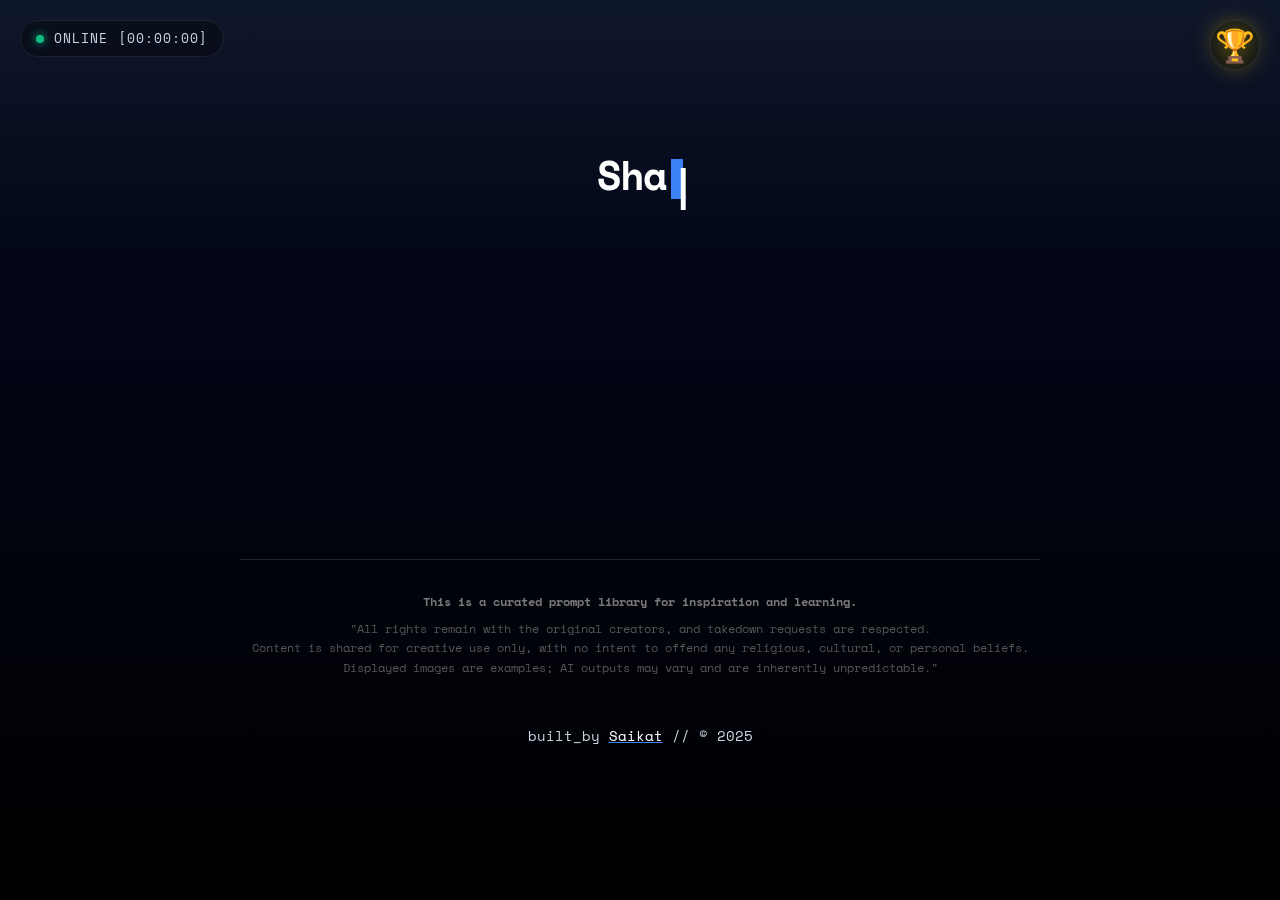
<file: index.html>
<!DOCTYPE html>
<html lang="en">
<head>
    <meta charset="UTF-8">
    <meta name="viewport" content="width=device-width, initial-scale=1.0">
    <title>&lt;prompts/🍌&gt;</title>
    
    <link rel="preconnect" href="https://fonts.googleapis.com">
    <link rel="preconnect" href="https://fonts.gstatic.com" crossorigin>
    <link href="https://fonts.googleapis.com/css2?family=Space+Mono:ital,wght@0,400;0,700;1,400&display=swap" rel="stylesheet">
    
    <link rel="stylesheet" href="assets/css/style.css">
</head>
<body>

    <div class="system-status">
    <span class="status-dot"></span> ONLINE <span id="clock">[00:00:00]</span>
</div>

<div class="tips-btn-wrapper fade-in-delayed">
    <button class="tips-btn" onclick="openTips()">[ TIPS & TRICKS ]</button>
</div>

    <div class="trophy-btn" onclick="openLeaderboard()" title="View Editor's Choice">🏆</div>

    <header>
        <div class="logo-area">
            <span id="typing-target"></span><span class="cursor">|</span>
        </div>

        <p class="subtitle fade-in-delayed">_curated_collection_of_ideas.exe</p>
        
        <div class="search-container fade-in-delayed">
            <input type="text" id="searchInput" placeholder="Search prompts (e.g. #setup)...">
        </div>
    </header>

    <main id="prompt-container">
        </main>

    <div id="leaderboard-modal" class="modal">
        <div class="modal-content">
            <span class="close-btn" onclick="closeLeaderboard()">&times;</span>
            
            <h2 style="font-size: 1.4rem; border-bottom: 1px solid #333; padding-bottom: 1rem; margin-bottom: 1rem; color: #fff;">
                🏆 Editor's Choice 
                <span style="font-size: 0.7rem; background: var(--accent); color: white; padding: 3px 8px; border-radius: 4px; vertical-align: middle; margin-left: 10px; letter-spacing: 1px;">
                    THIS MONTH
                </span>
            </h2>

            <div id="leaderboard-list">
                </div>
        </div>
    </div>

    <footer>
        <div class="disclaimer">
            <p class="disclaimer-title">This is a curated prompt library for inspiration and learning.</p>
            <p>"All rights remain with the original creators, and takedown requests are respected.<br>
            Content is shared for creative use only, with no intent to offend any religious, cultural, or personal beliefs.<br>
            Displayed images are examples; AI outputs may vary and are inherently unpredictable."</p>
        </div>
        <p class="credit">built_by <span class="highlight">Saikat</span> // © 2025</p>
    </footer>

    <div id="mobile-warning">
    <div class="warning-content">
        <span style="color: #FFD700;">[!] SYSTEM_MSG:</span> 
        For best visuals, enable <b>Desktop Mode</b>.
    </div>
    <span class="close-warning" onclick="closeWarning()">[x]</span>
</div>

    <script src="assets/js/main.js"></script>

    <div id="tips-modal" class="modal">
    <div class="modal-content">
        <div class="modal-header">
            <h2>> Nano_Banana_Tips.txt</h2>
            <span class="close-modal" onclick="closeTips()">&times;</span>
        </div>
        <div class="modal-body tips-content">
            <h3 style="color: #FFD700; margin-bottom: 20px; font-size: 1.1rem; border-bottom: 1px solid rgba(255,255,255,0.1); padding-bottom: 10px;">Tips for Best Results with Nano Banana</h3>

            <div style="margin-bottom: 15px;">
                <strong style="color: #fff; font-size: 1rem;">1. Start simple.</strong><br>
                <span style="color: #ccc;">Begin with your actual idea or base prompt. Don’t overthink it on the first try.</span>
            </div>

            <div style="margin-bottom: 15px;">
                <strong style="color: #fff; font-size: 1rem;">2. Refine, don’t overload.</strong><br>
                <span style="color: #ccc;">If the result isn’t right, add a few clear details (lighting, mood, pose). Avoid adding too many instructions at once—it can confuse the model.</span>
            </div>

            <div style="margin-bottom: 15px;">
                <strong style="color: #fff; font-size: 1rem;">3. Fix face mismatch properly.</strong><br>
                <span style="color: #ccc;">If the face doesn’t match, edit your prompt and add this line at the end:</span>
                <div style="background: rgba(255,255,255,0.05); padding: 10px; border-left: 3px solid #FFD700; margin-top: 5px; font-family: 'Courier New', monospace; color: #a5f3fc; font-size: 0.9rem;">
                    "Use reference photo 100% for face details."
                </div>
            </div>

            <div style="margin-bottom: 15px;">
                <strong style="color: #fff; font-size: 1rem;">4. Use visual guidance.</strong><br>
                <span style="color: #ccc;">If it still doesn't work, take a screenshot of the target style and prompt:</span>
                <div style="background: rgba(255,255,255,0.05); padding: 10px; border-left: 3px solid #FFD700; margin-top: 5px; font-family: 'Courier New', monospace; color: #a5f3fc; font-size: 0.9rem;">
                    "The result should look like this, but with the reference image I provided."
                </div>
            </div>

            <p style="text-align: center; margin-top: 25px; color: #FFD700; font-weight: bold; opacity: 0.8;">_Simple steps. Better control. Cleaner results._</p>
        </div>
    </div>
</div>
</body>
</html>
</file>
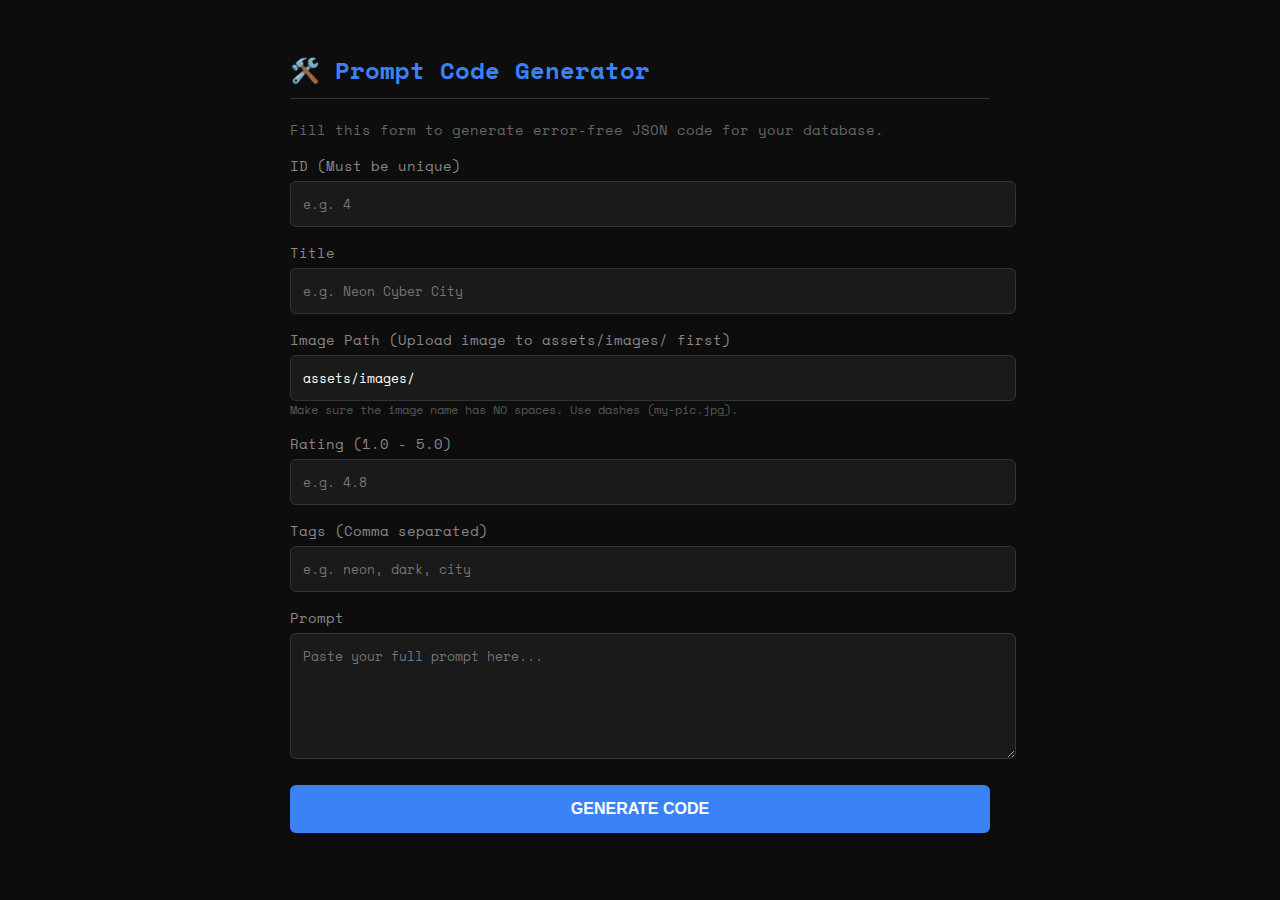
<file: admin.html>
<!DOCTYPE html>
<html lang="en">
<head>
    <meta charset="UTF-8">
    <meta name="viewport" content="width=device-width, initial-scale=1.0">
    <title>Admin Panel - Prompt Generator</title>
    <link href="https://fonts.googleapis.com/css2?family=Space+Mono:wght@400;700&display=swap" rel="stylesheet">
    <style>
        body {
            background-color: #0d0d0d;
            color: #eee;
            font-family: 'Space Mono', monospace;
            padding: 2rem;
            max-width: 700px;
            margin: 0 auto;
        }
        h2 { border-bottom: 1px solid #333; padding-bottom: 10px; color: #3b82f6; }
        
        /* Form Styles */
        label { display: block; margin-top: 15px; color: #888; font-size: 0.9rem; }
        input, textarea {
            width: 100%;
            background: #1a1a1a;
            border: 1px solid #333;
            color: white;
            padding: 12px;
            margin-top: 5px;
            border-radius: 6px;
            font-family: inherit;
            outline: none;
        }
        input:focus, textarea:focus { border-color: #3b82f6; }
        
        /* Buttons */
        .btn {
            width: 100%;
            padding: 15px;
            background: #3b82f6;
            color: white;
            border: none;
            border-radius: 6px;
            cursor: pointer;
            font-weight: bold;
            margin-top: 20px;
            font-size: 1rem;
            transition: 0.2s;
        }
        .btn:hover { background: #2563eb; }
        
        /* Output Box */
        #output-area {
            display: none;
            background: #111;
            border: 1px solid #333;
            padding: 20px;
            margin-top: 30px;
            border-radius: 8px;
        }
        pre { white-space: pre-wrap; word-wrap: break-word; color: #a5f3fc; }
        .copy-btn { background: #10b981; margin-top: 10px; }
        .copy-btn:hover { background: #059669; }

        .hint { font-size: 0.75rem; color: #555; }
    </style>
</head>
<body>

    <h2>🛠️ Prompt Code Generator</h2>
    <p style="color:#666; font-size:0.9rem;">Fill this form to generate error-free JSON code for your database.</p>

    <label>ID (Must be unique)</label>
    <input type="number" id="id" placeholder="e.g. 4">

    <label>Title</label>
    <input type="text" id="title" placeholder="e.g. Neon Cyber City">

    <label>Image Path (Upload image to assets/images/ first)</label>
    <input type="text" id="image" value="assets/images/" placeholder="assets/images/my-pic.jpg">
    <div class="hint">Make sure the image name has NO spaces. Use dashes (my-pic.jpg).</div>

    <label>Rating (1.0 - 5.0)</label>
    <input type="number" step="0.1" id="rating" placeholder="e.g. 4.8">

    <label>Tags (Comma separated)</label>
    <input type="text" id="tags" placeholder="e.g. neon, dark, city">

    <label>Prompt</label>
    <textarea id="prompt" rows="5" placeholder="Paste your full prompt here..."></textarea>

    <button class="btn" onclick="generateJSON()">GENERATE CODE</button>

    <div id="output-area">
        <h3 style="margin-top:0; color:#888;">Copy this code:</h3>
        <textarea id="finalCode" rows="12" style="color:#4ade80; font-family:monospace;"></textarea>
        <button class="btn copy-btn" onclick="copyCode()">COPY TO CLIPBOARD</button>
        <p style="color:yellow; font-size:0.8rem; margin-top:10px;">
            ⚠️ Don't forget to add a <b>comma (,)</b> after the previous item in prompts.json!
        </p>
    </div>

    <script>
        function generateJSON() {
            const id = document.getElementById('id').value;
            const title = document.getElementById('title').value;
            const image = document.getElementById('image').value;
            const rating = document.getElementById('rating').value;
            const tags = document.getElementById('tags').value.split(',').map(t => t.trim()).filter(t => t);
            const prompt = document.getElementById('prompt').value;

            if(!id || !title || !prompt) {
                alert("Please fill in ID, Title and Prompt!");
                return;
            }

            // Creating the object
            const jsonObj = {
                id: parseInt(id),
                title: title,
                prompt: prompt,
                tags: tags,
                image: image,
                rating: parseFloat(rating)
            };

            // Formatting JSON properly
            // Putting a comma at the start to remind user (safe trick)
            const jsonString = ",\n" + JSON.stringify(jsonObj, null, 4);

            document.getElementById('finalCode').value = jsonString;
            document.getElementById('output-area').style.display = 'block';
        }

        function copyCode() {
            const codeBox = document.getElementById('finalCode');
            codeBox.select();
            document.execCommand("copy");
            alert("Code Copied! Now paste it at the bottom of data/prompts.json");
        }
    </script>

</body>
</html>
</file>
<file: assets/css/style.css>
/* --- Variables & Reset --- */
:root {
    --text-main: #ffffff;
    --text-dim: #cbd5e1;
    --accent: #3b82f6; /* Bright Blue */
    --card-bg: rgba(20, 20, 30, 0.6);
    --border: rgba(255, 255, 255, 0.08);
    --font-console: 'Space Mono', monospace;
    --gold: #FFD700;
}

* { margin: 0; padding: 0; box-sizing: border-box; }

body {
    background: linear-gradient(180deg, #0f172a 0%, #020617 30%, #000000 100%);
    min-height: 100vh;
    color: var(--text-main);
    font-family: var(--font-console);
    overflow-x: hidden;
    padding-bottom: 2rem;
}

/* --- HEADER & ANIMATION STYLES --- */
header {
    text-align: center;
    padding: 5rem 1rem 3rem;
    min-height: 350px; /* Keeps layout stable during animation */
    display: flex;
    flex-direction: column;
    justify-content: center;
    align-items: center;
}

.logo-area {
    font-size: 2.5rem; /* Base size */
    font-weight: 700;
    letter-spacing: -1px;
    margin-bottom: 1rem;
    min-height: 60px;
    display: inline-block;
}

/* Blinking Cursor */
.cursor {
    display: inline-block;
    width: 12px;
    height: 40px;
    background-color: var(--accent);
    animation: blink 1s step-end infinite;
    margin-left: 5px;
    vertical-align: bottom;
    margin-bottom: 5px;
}

@keyframes blink { 50% { opacity: 0; } }

/* Neon Glow Effect for Hash (#) */
.neon-hash-active {
    display: inline-block;
    color: var(--accent);
    transform: scale(2); /* Big Zoom */
    text-shadow: 
        0 0 10px var(--accent),
        0 0 20px var(--accent),
        0 0 40px var(--accent),
        0 0 80px var(--accent); /* Strong Blue Glow */
    transition: all 0.8s ease;
}

/* Final Logo Pop Effect */
.final-logo {
    display: inline-block;
    animation: popIn 0.8s cubic-bezier(0.175, 0.885, 0.32, 1.275);
}
.banana { filter: sepia(100%) hue-rotate(5deg); display: inline-block; }

@keyframes popIn {
    0% { transform: scale(0); opacity: 0; }
    80% { transform: scale(1.1); }
    100% { transform: scale(1); opacity: 1; }
}

/* Subtitle & Search Fade In */
.fade-in-delayed {
    opacity: 0;
    transform: translateY(20px);
    transition: all 1s ease-out;
}
.visible { opacity: 1; transform: translateY(0); }

/* --- SEARCH BAR --- */
.search-container {
    margin-top: 2rem;
    display: flex;
    justify-content: center;
    width: 100%;
}

#searchInput {
    width: 100%;
    max-width: 500px;
    padding: 1rem 1.5rem;
    border-radius: 50px;
    border: 1px solid var(--border);
    background: rgba(255, 255, 255, 0.05);
    color: var(--text-main);
    font-family: var(--font-console);
    font-size: 1rem;
    outline: none;
    transition: all 0.3s ease;
    backdrop-filter: blur(5px);
}

#searchInput:focus {
    border-color: var(--accent);
    box-shadow: 0 0 20px rgba(59, 130, 246, 0.3);
    background: rgba(0, 0, 0, 0.4);
}

/* --- TROPHY BUTTON --- */
.trophy-btn {
    position: fixed;
    top: 20px;
    right: 20px;
    font-size: 2rem;
    cursor: pointer;
    z-index: 1000;
    filter: drop-shadow(0 0 10px rgba(255, 215, 0, 0.5));
    transition: transform 0.2s;
    background: rgba(0,0,0,0.3);
    width: 50px; height: 50px;
    display: flex; align-items: center; justify-content: center;
    border-radius: 50%;
    border: 1px solid var(--border);
    backdrop-filter: blur(5px);
}
.trophy-btn:hover { transform: scale(1.1) rotate(10deg); background: rgba(59, 130, 246, 0.2); }

/* --- CARDS (Zig-Zag Layout) --- */
#prompt-container {
    max-width: 1200px;
    margin: 0 auto;
    padding: 2rem;
    display: flex;
    flex-direction: column;
    gap: 5rem;
}

.card {
    display: flex;
    width: 90%;
    min-height: 400px;
    background: var(--card-bg);
    border: 1px solid var(--border);
    border-radius: 20px;
    overflow: hidden;
    backdrop-filter: blur(12px);
    opacity: 0;
    transform: translateY(100px);
    transition: all 0.8s cubic-bezier(0.22, 1, 0.36, 1);
}

/* Zig-Zag Magic */
.card:nth-child(odd) { margin-right: auto; text-align: left; }
.card:nth-child(even) { margin-left: auto; flex-direction: row-reverse; }

/* Visible State */
.card.visible { opacity: 1; transform: translateY(0); }
.card:hover { border-color: var(--accent); box-shadow: 0 0 40px rgba(59, 130, 246, 0.15); }

/* Card Image */
.card-img-wrapper { flex: 1; min-width: 40%; overflow: hidden; position: relative; }
.card-img { width: 100%; height: 100%; object-fit: cover; transition: transform 0.6s ease; }
.card:hover .card-img { transform: scale(1.06); }

/* Card Content */
.card-content { flex: 1.2; padding: 3rem; display: flex; flex-direction: column; justify-content: center; position: relative;}
.card-title { font-size: 1.8rem; margin-bottom: 1rem; color: var(--text-main); }

/* Ratings */
.rating-box {
    margin-bottom: 0.8rem;
    color: var(--gold);
    font-size: 1.1rem;
    display: inline-block;
}
.star-score { font-size: 0.8rem; color: var(--text-dim); margin-left: 8px; }

/* Prompt Box */
.card-prompt-box {
    background: rgba(0, 0, 0, 0.4);
    padding: 1.5rem;
    border-radius: 10px;
    border-left: 3px solid var(--accent);
    color: var(--text-dim);
    font-size: 0.95rem;
    line-height: 1.7;
    margin-bottom: 1.5rem;
    position: relative;
    box-shadow: inset 0 2px 10px rgba(0,0,0,0.5);
}

/* Copy Button */
.copy-btn {
    position: absolute;
    top: 10px; right: 10px;
    background: rgba(255, 255, 255, 0.08);
    border: 1px solid var(--border);
    color: var(--text-dim);
    padding: 4px 10px;
    border-radius: 5px;
    cursor: pointer;
    font-family: var(--font-console);
    font-size: 0.7rem;
    transition: all 0.2s;
}
.copy-btn:hover { background: var(--accent); color: white; border-color: var(--accent); }

/* Tags */
.tags { display: flex; flex-wrap: wrap; gap: 0.8rem; }
.tags span { font-size: 0.8rem; color: #888; background: rgba(255,255,255,0.05); padding: 5px 10px; border-radius: 4px; }

/* --- FOOTER --- */
footer {
    text-align: center;
    padding-top: 6rem;
    padding-bottom: 2rem;
    padding-left: 1rem;
    padding-right: 1rem;
}
.disclaimer {
    max-width: 800px;
    margin: 0 auto 3rem auto;
    font-size: 0.75rem;
    color: #555;
    border-top: 1px solid #222;
    padding-top: 2rem;
    line-height: 1.6;
}
.disclaimer-title { font-weight: bold; margin-bottom: 0.5rem; color: #777; }
.credit { font-size: 0.9rem; color: var(--text-dim); }
.highlight { color: var(--text-main); text-decoration: underline; text-decoration-color: var(--accent); }

/* --- MODAL --- */
.modal {
    display: none;
    position: fixed;
    z-index: 2000;
    left: 0; top: 0;
    width: 100%; height: 100%;
    background-color: rgba(0,0,0,0.8);
    backdrop-filter: blur(8px);
}
.modal-content {
    background-color: #111;
    background: linear-gradient(145deg, #1a1a20, #0d0d10);
    margin: 10vh auto;
    padding: 2rem;
    border: 1px solid var(--border);
    width: 90%;
    max-width: 500px;
    border-radius: 16px;
    position: relative;
    box-shadow: 0 0 50px rgba(0,0,0,0.8);
    animation: fadeIn 0.3s ease-out;
}
.close-btn {
    position: absolute;
    top: 15px;
    right: 20px;
    font-size: 2rem;
    cursor: pointer;
    color: var(--text-dim);
    transition: color 0.2s;
}
.close-btn:hover { color: #fff; }

@keyframes fadeIn { from { opacity: 0; } to { opacity: 1; } }

/* Mobile Responsive */
@media (max-width: 850px) {
    .card, .card:nth-child(even) { width: 100%; flex-direction: column; }
    .card-img-wrapper { height: 250px; }
    .card-content { padding: 1.5rem; }
    .card-title { font-size: 1.4rem; }
    header { padding-top: 3rem; }
    .logo-area { font-size: 1.5rem; }
}
/* --- TOP LEFT STATUS WIDGET --- */
.system-status {
    position: fixed;
    top: 20px;
    left: 20px;
    font-family: var(--font-console);
    color: var(--text-dim); /* Grey text */
    font-size: 0.8rem;
    z-index: 1000;
    background: rgba(0, 0, 0, 0.3);
    padding: 8px 15px;
    border-radius: 50px; /* Capsule shape */
    border: 1px solid var(--border);
    backdrop-filter: blur(5px);
    display: flex;
    align-items: center;
    gap: 10px;
    letter-spacing: 1px;
    transition: all 0.3s ease;
}

.system-status:hover {
    border-color: var(--accent);
    color: var(--text-main);
    background: rgba(59, 130, 246, 0.1);
}

/* Green Blinking Dot */
.status-dot {
    width: 8px;
    height: 8px;
    background-color: #10b981; /* Cyber Green */
    border-radius: 50%;
    box-shadow: 0 0 8px #10b981;
    animation: pulseDot 2s infinite ease-in-out;
}

@keyframes pulseDot {
    0% { opacity: 0.4; box-shadow: 0 0 0px #10b981; }
    50% { opacity: 1; box-shadow: 0 0 10px #10b981; }
    100% { opacity: 0.4; box-shadow: 0 0 0px #10b981; }
}

/* Hide on mobile to save space */
@media (max-width: 600px) {
    .system-status { display: none; }
}

/* --- LEADERBOARD INTERACTION --- */
.leaderboard-item {
    cursor: pointer;
    transition: background 0.2s;
}
.leaderboard-item:hover {
    background: rgba(255, 255, 255, 0.1) !important;
}

/* Scroll Highlight Effect */
.highlight-card {
    border-color: #FFD700 !important; /* Gold Border */
    box-shadow: 0 0 50px rgba(255, 215, 0, 0.4) !important; /* Gold Glow */
    transform: scale(1.03) !important;
    z-index: 10;
}
/* --- MOBILE WARNING TOAST --- */
#mobile-warning {
    display: none; /* Desktop e bondho thakbe */
    position: fixed;
    bottom: 20px;
    left: 50%;
    transform: translateX(-50%);
    width: 90%;
    max-width: 400px;
    background: rgba(0, 0, 0, 0.9);
    border: 1px solid #FFD700; /* Yellow Border */
    color: #cbd5e1;
    padding: 12px 20px;
    border-radius: 8px;
    z-index: 9999;
    font-size: 0.8rem;
    box-shadow: 0 0 20px rgba(255, 215, 0, 0.1);
    align-items: center;
    justify-content: space-between;
    backdrop-filter: blur(5px);
    animation: slideUp 0.5s ease-out;
}

.warning-content {
    flex: 1;
    padding-right: 10px;
}

.close-warning {
    cursor: pointer;
    font-weight: bold;
    color: #ff5555;
    font-family: var(--font-console);
}
.close-warning:hover { color: #fff; }

@keyframes slideUp {
    from { transform: translate(-50%, 100px); opacity: 0; }
    to { transform: translate(-50%, 0); opacity: 1; }
}

/* Shudhu Mobile e dekhabe (Screen size 768px er niche hole) */
@media (max-width: 768px) {
    #mobile-warning {
        display: flex;
    }
}
/* --- FIX ISSUE 1: Leaderboard Scroll --- */
/* লিডারবোর্ড এখন স্ক্রিনের বাইরে যাবে না, ভেতরে স্ক্রল হবে */
#leaderboard-list {
    max-height: 50vh; /* স্ক্রিনের অর্ধেক হাইট */
    overflow-y: auto; /* স্ক্রলবার চালু */
    padding-right: 5px; /* স্ক্রলবার থেকে টেক্সটের গ্যাপ */
}

/* --- FIX ISSUE 3: Prompt Text Scroll (The Vital One) --- */
/* কার্ডের সাইজ ফিক্সড থাকবে, প্রম্পট বড় হলে ভেতরে স্ক্রল হবে */
.card-prompt-box p {
    max-height: 120px; /* এই হাইটের বেশি হলে স্ক্রল আসবে */
    overflow-y: auto;
    padding-right: 8px;
    margin-bottom: 10px;
    /* ফ্যান্সি স্ক্রলবার */
    scrollbar-width: thin; 
    scrollbar-color: var(--accent) rgba(255, 255, 255, 0.05);
}

/* --- FIX ISSUE 2: Tips Button Style --- */
.tips-btn-wrapper {
    margin-top: 8px; /* Online status থেকে একটু গ্যাপ */
    text-align: left;
}

.tips-btn {
    background: transparent;
    border: 1px solid rgba(0, 255, 255, 0.3); /* সায়ান কালার বর্ডার */
    color: #0ff;
    padding: 5px 12px;
    font-size: 0.75rem;
    font-family: var(--font-console);
    cursor: pointer;
    border-radius: 4px;
    transition: all 0.3s ease;
    text-shadow: 0 0 5px rgba(0, 255, 255, 0.5);
    box-shadow: 0 0 5px rgba(0, 255, 255, 0.1);
}

.tips-btn:hover {
    background: rgba(0, 255, 255, 0.1);
    box-shadow: 0 0 15px rgba(0, 255, 255, 0.4); /* গ্লো ইফেক্ট */
    transform: translateY(-2px);
}

/* Tips Modal Design (Leaderboard এর মতোই) */
.tips-content {
    line-height: 1.6;
    color: #ddd;
    font-size: 0.9rem;
}
.tips-content li {
    margin-bottom: 10px;
    list-style-type: square;
    margin-left: 20px;
}

/* --- FIX OVERLAP ISSUE --- */
/* টিপস বাটনটিকে অনলাইন ব্যাজের নিচে নামানো */
.tips-btn-wrapper {
    margin-top: 20px !important; /* গ্যাপ বাড়ানো হলো */
    display: inline-block; /* ঠিকঠাক পজিশন নেওয়ার জন্য */
}

/* --- FIX MODAL SCROLLBAR ISSUE --- */
/* মডালের বডির হাইট ফিক্স করা এবং স্ক্রলবার চালু করা */
.modal-body.tips-content {
    max-height: 60vh; /* স্ক্রিনের ৬০% এর বেশি বড় হবে না */
    overflow-y: auto; /* লেখা বেশি হলে স্ক্রলবার আসবে */
    padding-right: 10px; /* স্ক্রলবার থেকে লেখার দূরত্ব */

    /* --- সুন্দর কাস্টম স্ক্রলবার ডিজাইন --- */
    /* Firefox এর জন্য */
    scrollbar-width: thin;
    scrollbar-color: #0ff rgba(0, 255, 255, 0.1);
}

/* Chrome, Edge, Safari এর জন্য কাস্টম স্ক্রলবার */
.modal-body.tips-content::-webkit-scrollbar {
    width: 6px; /* স্ক্রলবার কতটা মোটা হবে */
}

.modal-body.tips-content::-webkit-scrollbar-track {
    background: rgba(0, 255, 255, 0.05); /* স্ক্রলবারের পেছনের রঙ (ট্রান্সপারেন্ট) */
    border-radius: 10px;
}

.modal-body.tips-content::-webkit-scrollbar-thumb {
    background: #0ff; /* স্ক্রলবারের রঙ (সায়ান/নিয়ন) */
    border-radius: 10px; /* গোলগাল ভাব */
    box-shadow: 0 0 5px rgba(0, 255, 255, 0.5); /* হালকা গ্লো ইফেক্ট */
}

.modal-body.tips-content::-webkit-scrollbar-thumb:hover {
    background: #00cccc; /* মাউস নিলে একটু গাঢ় হবে */
}
</file>
